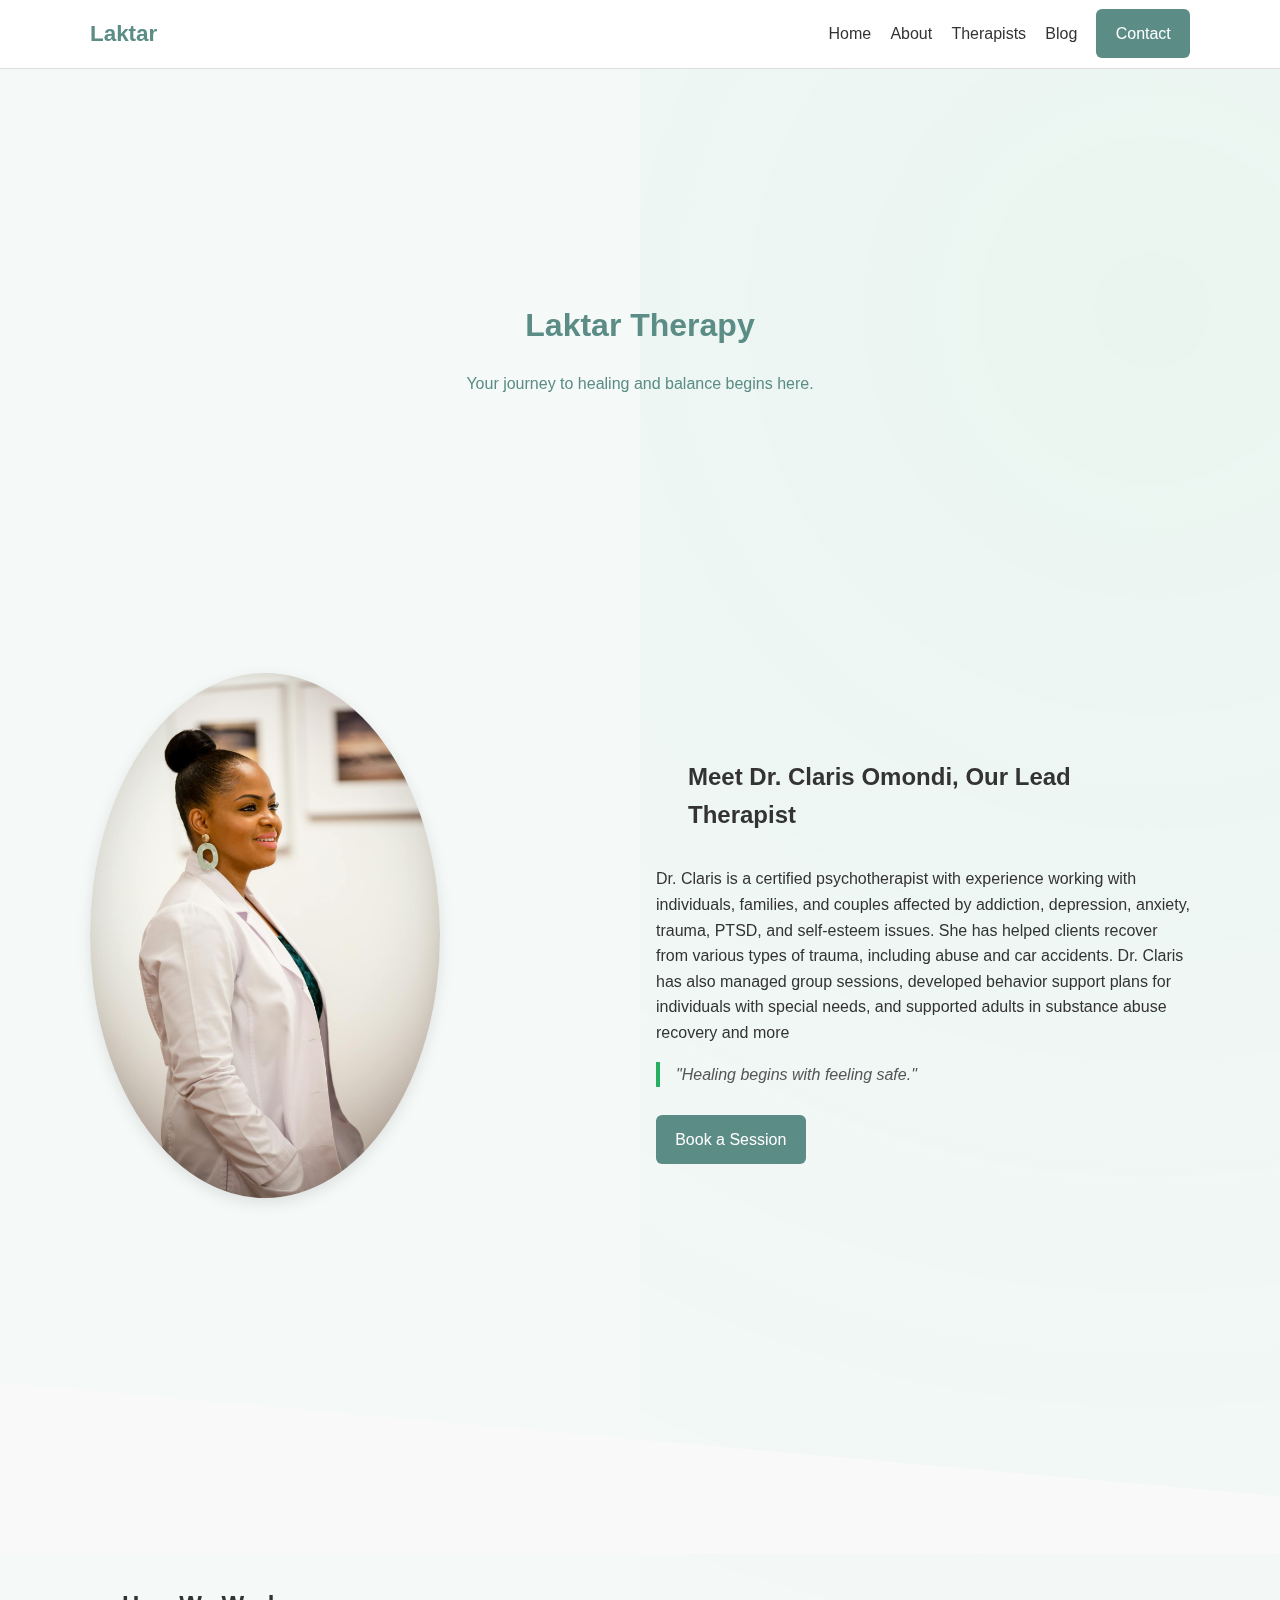
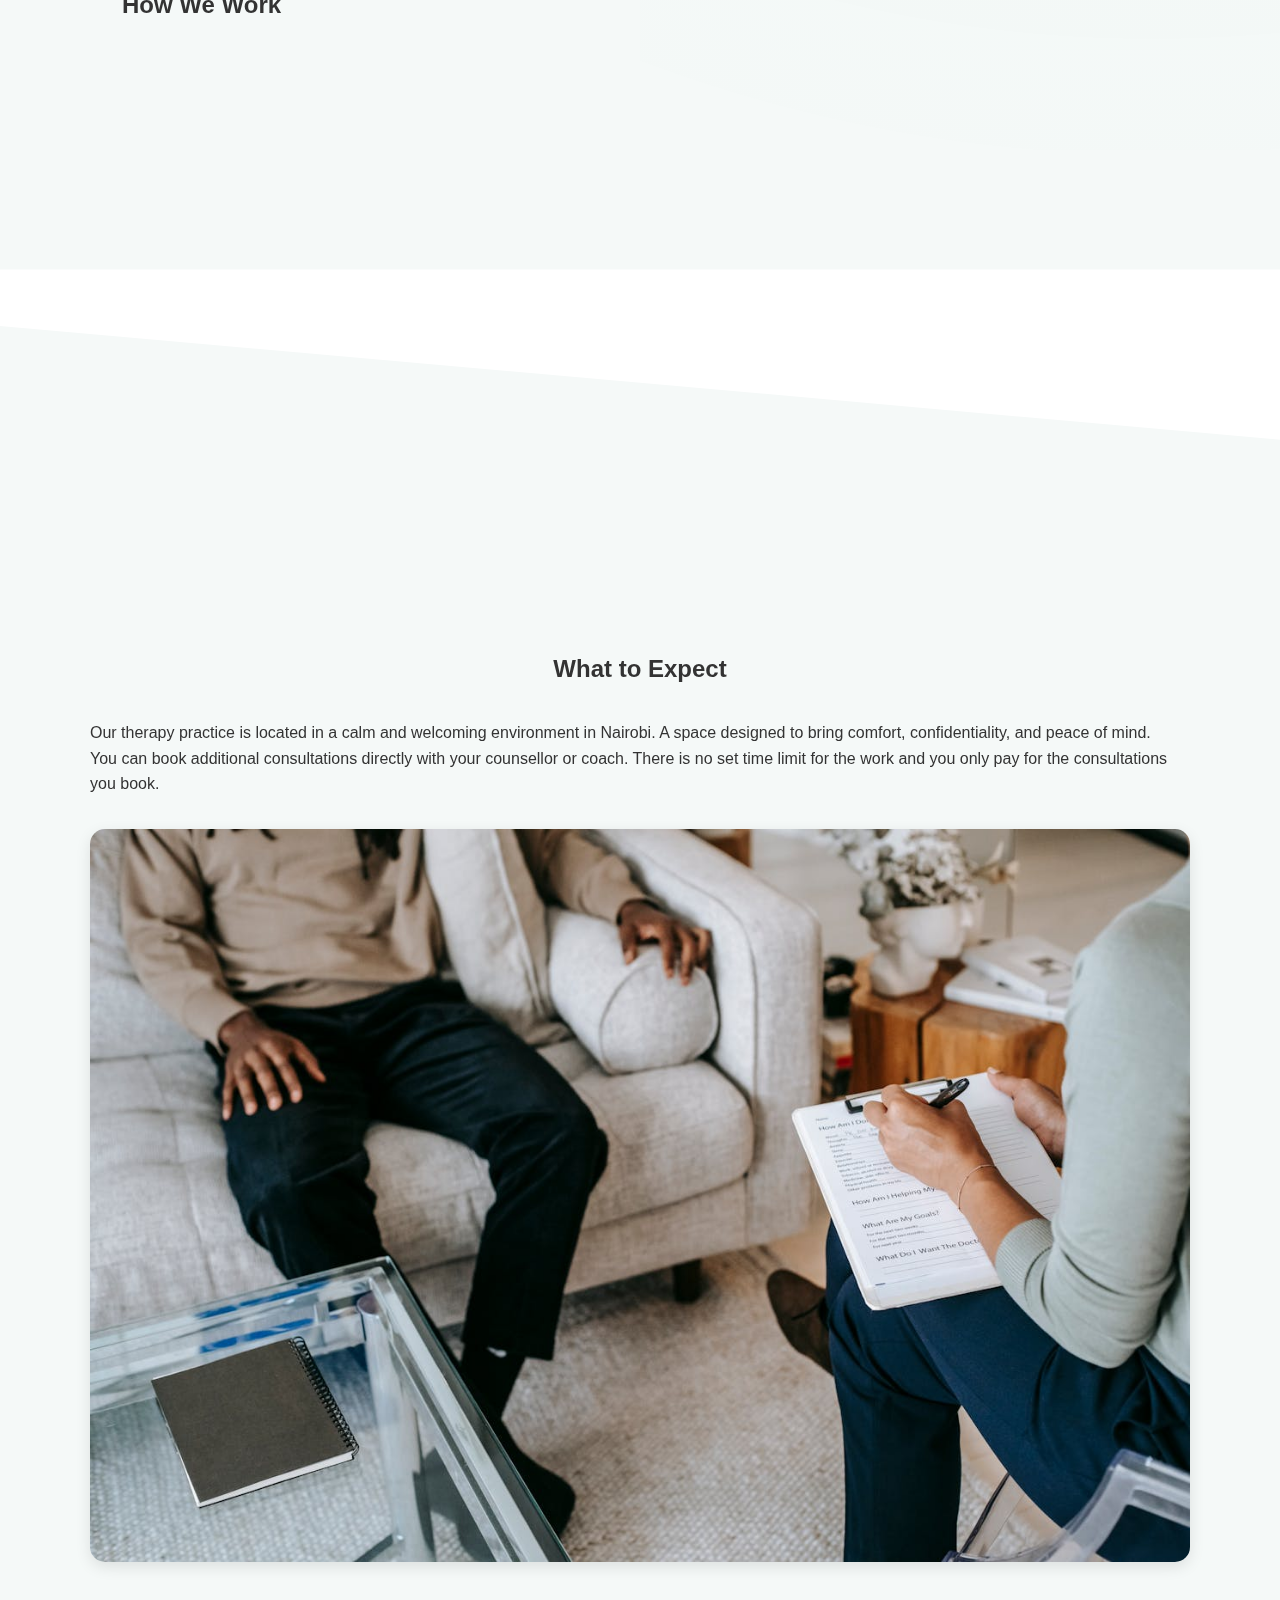
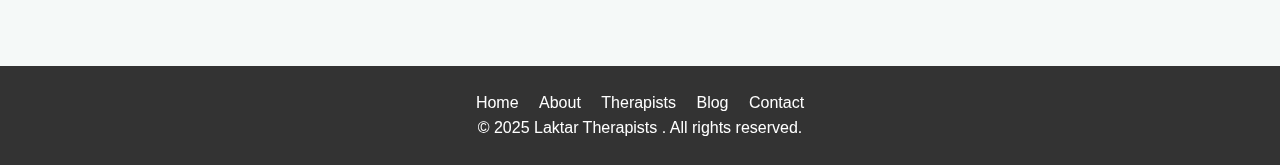
<file: about.html>
<!DOCTYPE html>
<html lang="en">

<head>
    <meta charset="UTF-8">
    <meta name="viewport" content="width=device-width, initial-scale=1.0">
    <title>About | Laktar Therapy</title>
    <link rel="stylesheet" href="css/about.css">
</head>

<body>
    <!-- Header -->
    <header>
        <div class="container nav-container">
            <a href="index.html" class="logo">Laktar</a>
            <nav>
                <ul class="nav-links">
                    <li><a href="index.html">Home</a></li>
                    <li><a href="about.html" class="active">About</a></li>
                    <li><a href="therapists.html">Therapists</a></li>
                    <li><a href="blog.html">Blog</a></li>
                    <li><a href="contact.html" class="btn-primary">Contact</a></li>
                </ul>
            </nav>
        </div>
    </header>

    <!-- Hero -->
    <section class="hero about-hero fade-in">
        <div class="hero-text">
            <h1>Laktar Therapy</h1>
            <p>Your journey to healing and balance begins here.</p>
        </div>
    </section>

    <!-- Lead Therapist -->
    <section class="about-lead container">
        <div class="about-grid">
            <div class="about-photo">
                <img src="./images/cla.jpg" alt="Lead Therapist">
            </div>
            <div class="about-text">
                <h2>Meet Dr. Claris Omondi, Our Lead Therapist</h2>
                <p>Dr. Claris is a certified psychotherapist with experience working with individuals, families, and couples affected by
                addiction, depression, anxiety, trauma, PTSD, and self-esteem issues. She has helped clients recover from various types
                of trauma, including abuse and car accidents. Dr. Claris has also managed group sessions, developed behavior support plans for individuals with special needs, and
                supported adults in substance abuse recovery and more</p>
                <blockquote>"Healing begins with feeling safe."</blockquote>
                <a href="contact.html" class="btn-primary">Book a Session</a>
            </div>
        </div>
    </section>

    <!-- Wavy Divider -->
    <div class="divider">
        <svg viewBox="0 0 1440 320">
            <path fill="#f9f9f9" d="M0,128L1440,256L1440,320L0,320Z"></path>
        </svg>
    </div>

    <!-- How We Work -->
    <section class="how-we-work container">
        <h2>How We Work</h2>
        <div class="card-grid">
            <div class="card">
                <h3>Safe Space</h3>
                <p>We create a compassionate, non-judgmental environment.</p>
            </div>
            <div class="card">
                <h3>Personalized Care</h3>
                <p>Each session is tailored to your unique needs and journey.</p>
            </div>
            <div class="card">
                <h3>Lasting Change</h3>
                <p>We focus on long-term well-being, not just quick fixes.</p>
            </div>
        </div>
    </section>

    <!-- Wavy Divider -->
    <div class="divider flip">
        <svg viewBox="0 0 1440 320">
            <path fill="#fff" d="M0,128L1440,256L1440,320L0,320Z"></path>
        </svg>
    </div>

    <!-- What to expect -->
    <section class="location container">
        <h2>What to Expect</h2>
        <p>Our therapy practice is located in a calm and welcoming environment in Nairobi. A space designed to bring
            comfort, confidentiality, and peace of mind.</p>
        <p>You can book additional consultations directly with your counsellor or coach. There is no set time limit for the work
        and you only pay for the consultations you book.</p>
        <img src="./images/what-to-expect.jpg" alt="Therapy" class="location-photo">
    </section>

    <!-- Footer -->
    <footer>
        <nav>
            <a href="index.html">Home</a>
            <a href="about.html">About</a>
            <a href="therapists.html">Therapists</a>
            <a href="blog.html">Blog</a>
            <a href="contact.html">Contact</a>
        </nav>
        <p>&copy; 2025 Laktar Therapists . All rights reserved.</p>
    
    </footer>

    <script src="js/about.js"></script>
</body>

</html>
</file>
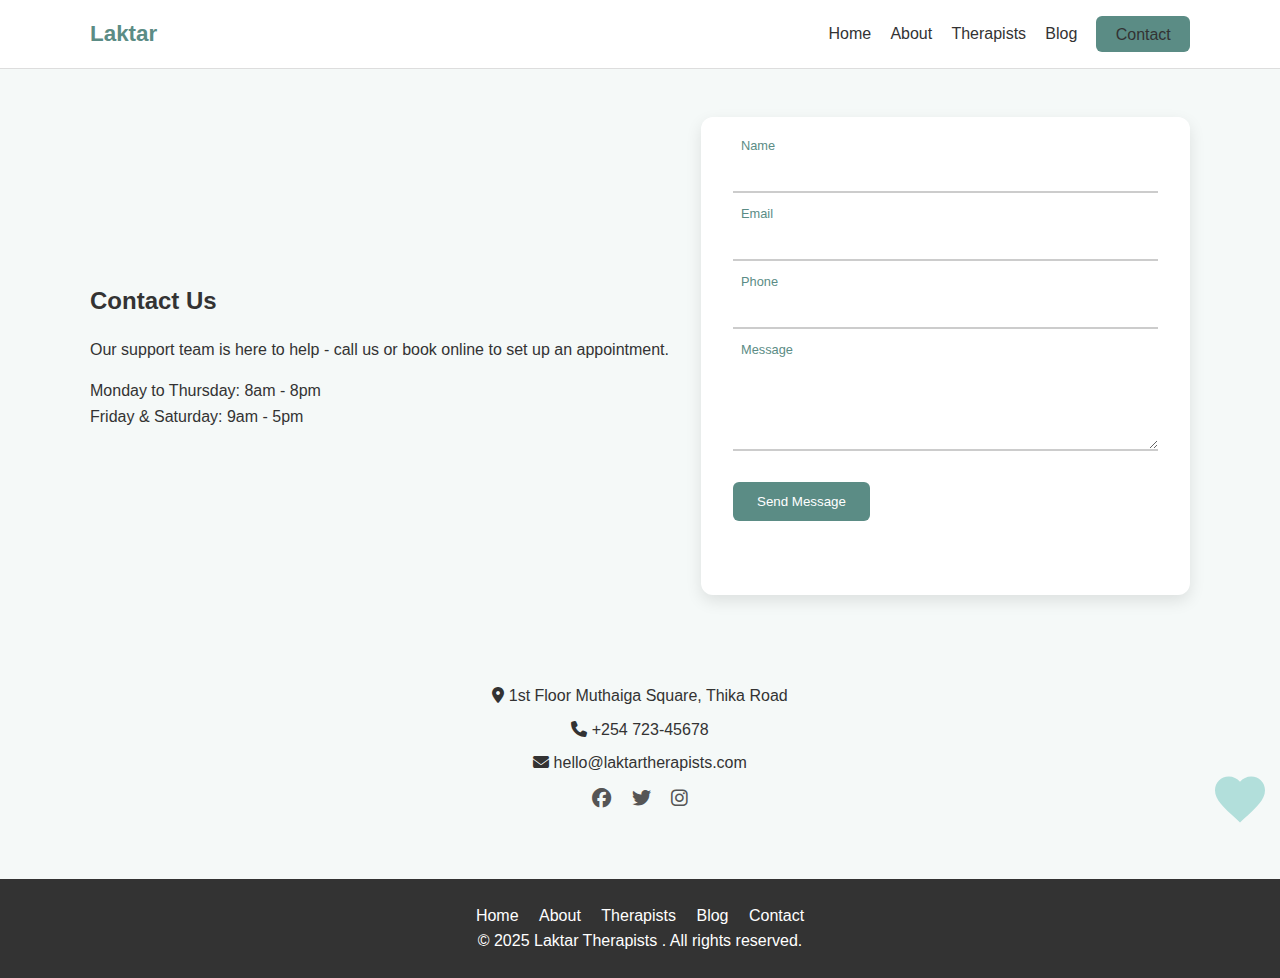
<file: contact.html>
<!DOCTYPE html>
<html lang="en">

<head>
    <meta charset="UTF-8" />
    <meta name="viewport" content="width=device-width, initial-scale=1.0" />
    <title>Contact Us - Therapy Website</title>
    <link rel="stylesheet" href="css/contact.css" />
    <link rel="stylesheet" href="https://cdnjs.cloudflare.com/ajax/libs/font-awesome/6.5.0/css/all.min.css" />
</head>

<body>
    
    <header>
        <div class="container nav-container">
            <a href="index.html" class="logo">Laktar</a>
            <nav>
                <ul class="nav-links">
                    <li><a href="index.html">Home</a></li>
                    <li><a href="about.html" class="active">About</a></li>
                    <li><a href="therapists.html">Therapists</a></li>
                    <li><a href="blog.html">Blog</a></li>
                    <li><a href="contact.html" class="btn-primary">Contact</a></li>
                </ul>
            </nav>
        </div>
    </header>

    <!-- Contact Section -->
    <section class="contact-section">
        <div class="contact-container">
            <!-- Left: Text-->
            <div class="text-container">
                <h2>Contact Us</h2>
                <p>Our support team is here to help - call us or book online to set up an appointment.</p>
                <p>Monday to Thursday: 8am - 8pm <br> Friday & Saturday: 9am - 5pm</p>
            </div>
            <!-- Right: Form -->
            <div class="form-container">
                <form id="contactForm">
                    <div class="form-group">
                        <input type="text" id="name" required />
                        <label for="name">Name</label>
                    </div>
                    <div class="form-group">
                        <input type="email" id="email" required />
                        <label for="email">Email</label>
                    </div>
                    <div class="form-group">
                        <input type="tel" id="phone" />
                        <label for="phone">Phone</label>
                    </div>
                    <div class="form-group">
                        <textarea id="message" rows="4" required></textarea>
                        <label for="message">Message</label>
                    </div>
                    <button type="submit" class="btn">Send Message</button>
                    <p id="thankYouMsg" class="thank-you">Thank you for reaching out ❤️</p>
                </form>
            </div>
        </div>
    </section>

    <!-- Contact Info + Social -->
    <section class="info-section">
        <div class="info">
            <p><i class="fa-solid fa-location-dot"></i> 1st Floor Muthaiga Square, Thika Road</p>
            <p><i class="fa-solid fa-phone"></i> +254 723-45678</p>
            <p><i class="fa-solid fa-envelope"></i> hello@laktartherapists.com</p>
        </div>
        <div class="social">
            <a href="#"><i class="fa-brands fa-facebook"></i></a>
            <a href="#"><i class="fa-brands fa-twitter"></i></a>
            <a href="#"><i class="fa-brands fa-instagram"></i></a>
        </div>
        <div class="floating-svg">
            <!-- floating plant/heart -->
            <svg width="60" height="60" viewBox="0 0 24 24" fill="#b2dfdb">
                <path d="M12 21.35l-1.45-1.32C5.4 15.36 2 12.28 2 8.5 
        2 5.42 4.42 3 7.5 3c1.74 0 
        3.41 0.81 4.5 2.09C13.09 3.81 
        14.76 3 16.5 3 19.58 3 22 5.42 
        22 8.5c0 3.78-3.4 6.86-8.55 
        11.54L12 21.35z" />
            </svg>
        </div>
    </section>

    <!-- Footer -->
    <footer>
        <nav>
            <a href="index.html">Home</a>
            <a href="about.html">About</a>
            <a href="therapists.html">Therapists</a>
            <a href="blog.html">Blog</a>
            <a href="contact.html">Contact</a>
        </nav>
        <p>&copy; 2025 Laktar Therapists . All rights reserved.</p>
    </footer>

    <script src="js/contact.js"></script>
</body>

</html>
</file>
<file: css/about.css>
/* Global styles */
:root {
    --primary: #5b8c85;
    /* calming teal */
    --secondary: #f5f9f8;
    --text: #333;
    --light: #fff;
    --shadow: 0 4px 10px rgba(0, 0, 0, 0.08);
}

* {
    margin: 0;
    padding: 0;
    box-sizing: border-box;
    font-family: 'Segoe UI', sans-serif;
}

body {
    background: var(--secondary);
    color: var(--text);
    line-height: 1.6;
}

.container {
    width: 90%;
    max-width: 1100px;
    margin: auto;
}

.container h2 {
    margin: 1.2rem;
    padding: 0.8rem;
}
.container p {
    text-align: start;
}

header {
    background: var(--light);
    border-bottom: 1px solid #ddd;
    padding: 1rem 0;
}

.nav-container {
    display: flex;
    justify-content: space-between;
    align-items: center;
}

.logo {
    font-weight: bold;
    font-size: 1.4rem;
    color: var(--primary);
    text-decoration: none;
}

.nav-links {
    list-style: none;
    display: flex;
    gap: 1.2rem;
}

.nav-links a {
    text-decoration: none;
    color: var(--text);
    transition: color 0.2s;
}

.nav-links a:hover {
    color: var(--primary);
}

.btn-primary {
    background: var(--primary);
    color: white !important;
    padding: 1rem 1.2rem;
    border-radius: 6px;
    text-decoration: none;
    transition: background 0.3s ease;
    margin-top: 2.5rem;
}

.btn-primary:hover {
    background: #4a726b;
}

/* Hero */
.hero {
    position: relative;
    background: url('https://via.placeholder.com/1400x600/ccddee/334455?text=Peaceful+Nature+Scene') no-repeat center center/cover;
    height: 60vh;
    display: flex;
    justify-content: center;
    align-items: center;
    color: #fff;
    text-align: center;
    width: 100%;
}

.hero-text {
    max-width: 700px;
    padding: 2em;
    /*background: rgba(0, 0, 0, 0.4); */
    border-radius: 10px;
    animation: fadeIn 2s ease;
    color: var(--primary);
}

.hero-text h1 {
    font-weight: bold;
    margin: 1.2rem;
}

@keyframes fadeIn {
    from {
        opacity: 0;
        transform: translateY(20px);
    }

    to {
        opacity: 1;
        transform: translateY(0);
    }
}

/* About Lead */
.about-grid {
    display: grid;
    grid-template-columns: 1fr 1fr;
    gap: 2em;
    align-items: center;
    padding: 4em 0;
}

.about-photo img {
    border-radius: 50%;
    width: 100%;
    max-width: 350px;
    box-shadow: 0 5px 15px rgba(0, 0, 0, 0.1);
}

blockquote {
    font-style: italic;
    margin: 1em 0;
    padding-left: 1em;
    border-left: 4px solid #27ae60;
    color: #555;
    margin-bottom: 2.5rem;
}

/* Cards */
.card-grid {
    display: grid;
    grid-template-columns: repeat(auto-fit, minmax(250px, 1fr));
    gap: 2em;
    padding: 2em 0;
}

.card {
    background: #fff;
    border-radius: 15px;
    padding: 2em;
    box-shadow: 0 5px 15px rgba(0, 0, 0, 0.08);
    text-align: center;
    transition: transform 0.3s ease, border 0.3s ease;
    border: 2px solid transparent;
}

.card:hover {
    transform: translateY(-5px) scale(1.02);
    border-color: #27ae60;
}

/* Dividers */
.divider svg {
    display: block;
    width: 100%;
    height: auto;
}

.divider.flip svg {
    transform: rotate(180deg);
}

/* Location Section */
.location {
    padding: 4em 0;
    text-align: center;
    max-height: 80;
}

.location-photo {
    margin-top: 2em;
    border-radius: 15px;
    box-shadow: 0 5px 15px rgba(0, 0, 0, 0.1);
    max-width: 100%;
    height: 60%;
}

/* Floating Leaves (animated background) */
body::before {
    content: '';
    position: fixed;
    top: -50px;
    left: 50%;
    width: 200%;
    height: 200%;
    background: radial-gradient(circle at 20% 20%, rgba(39, 174, 96, 0.05) 0%, transparent 60%);
    animation: floatBg 12s infinite linear;
    z-index: -1;
}

@keyframes floatBg {
    from {
        transform: translateX(0) translateY(0);
    }

    to {
        transform: translateX(-100px) translateY(-100px);
    }
}

/* Footer */
footer {
    background: #333;
    padding: 1.5rem;
    text-align: center;
    margin-top: 2rem;
    color: #fff;
}

footer nav a {
    margin: 0 0.5rem;
    text-decoration: none;
    color: #fff;
}

footer nav a:hover {
    color: #26c6da;
}

/* Responsive */
@media (max-width: 768px) {
    .about-grid {
        grid-template-columns: 1fr;
        text-align: center;
    }

    .footer-grid {
        flex-direction: column;
        gap: 1em;
    }
}
</file>
<file: css/contact.css>
:root {
    --primary: #5b8c85;
    /* calming teal */
    --secondary: #f5f9f8;
    --text: #333;
    --light: #fff;
    --shadow: 0 4px 10px rgba(0, 0, 0, 0.08);
}

* {
    margin: 0;
    padding: 0;
    box-sizing: border-box;
    font-family: 'Segoe UI', sans-serif;
}

body {
    background: var(--secondary);
    color: var(--text);
    line-height: 1.6;
}

.container {
    width: 90%;
    max-width: 1100px;
    margin: auto;
}

header {
    background: var(--light);
    border-bottom: 1px solid #ddd;
    padding: 1rem 0;
}

.nav-container {
    display: flex;
    justify-content: space-between;
    align-items: center;
}

.logo {
    font-weight: bold;
    font-size: 1.4rem;
    color: var(--primary);
    text-decoration: none;
}

.nav-links {
    list-style: none;
    display: flex;
    gap: 1.2rem;
}

.nav-links a {
    text-decoration: none;
    color: var(--text);
    transition: color 0.2s;
}

.nav-links a:hover {
    color: var(--primary);
}

.btn-primary {
    background: var(--primary);
    color: white;
    padding: 0.6rem 1.2rem;
    border-radius: 6px;
    text-decoration: none;
    transition: background 0.3s ease;
}

.btn-primary:hover {
    background: #4a726b;
}

.text-container {
    display: flex;
    flex-direction: column;
    justify-content: center;
    gap: 1rem;
}

/* Contact Section */
.contact-section {
    padding: 3rem 1rem;
}

.contact-container {
    display: flex;
    gap: 2rem;
    max-width: 1100px;
    margin: auto;
}

.form-container {
    flex: 1;
    background: #fff;
    padding: 2rem;
    border-radius: 12px;
    box-shadow: 0 6px 16px rgba(0, 0, 0, 0.1);
}

.form-group {
    position: relative;
    margin-bottom: 1.5rem;
}

.form-group input,
.form-group textarea {
    width: 100%;
    border: none;
    border-bottom: 2px solid #ccc;
    background: transparent;
    padding: 0.75rem 0.5rem;
    font-size: 1rem;
    transition: border-color 0.3s;
}

.form-group input:focus,
.form-group textarea:focus {
    border-color: #5b8c85;
    outline: none;
}

.form-group label {
    position: absolute;
    left: 0.5rem;
    top: 0.75rem;
    color: #777;
    font-size: 1rem;
    pointer-events: none;
    transition: 0.3s ease all;
}

.form-group input:focus+label,
.form-group input:not(:placeholder-shown)+label,
.form-group textarea:focus+label,
.form-group textarea:not(:placeholder-shown)+label {
    top: -0.8rem;
    font-size: 0.8rem;
    color: #5b8c85;
}

.btn {
    background: #5b8c85;
    border: none;
    color: white;
    padding: 0.75rem 1.5rem;
    border-radius: 6px;
    cursor: pointer;
    transition: background 0.3s, transform 0.2s;
}

.btn:hover {
    background: #00acc1;
    transform: translateY(-2px);
}

.thank-you {
    opacity: 0;
    margin-top: 1rem;
    color: #26a69a;
    font-weight: bold;
    transition: opacity 0.5s ease-in;
}

/* Info Section */
.info-section {
    text-align: center;
    padding: 2rem 1rem;
    position: relative;
}

.info p {
    margin: 0.5rem 0;
}

.social a {
    margin: 0 0.5rem;
    color: #555;
    font-size: 1.2rem;
    transition: color 0.3s;
}

.social a:hover {
    color: #26c6da;
}

.floating-svg {
    position: absolute;
    bottom: 10px;
    right: 10px;
    animation: float 4s ease-in-out infinite;
}

@keyframes float {

    0%,
    100% {
        transform: translateY(0);
    }

    50% {
        transform: translateY(-10px);
    }
}

/* Footer */
footer {
    background: #333;
    padding: 1.5rem;
    text-align: center;
    margin-top: 2rem;
    color: #fff;
}

footer nav a {
    margin: 0 0.5rem;
    text-decoration: none;
    color: #fff;
}

footer nav a:hover {
    color: #26c6da;
}

/* Responsive */
@media (max-width: 768px) {
    .contact-container {
        flex-direction: column;
    }
}
</file>
